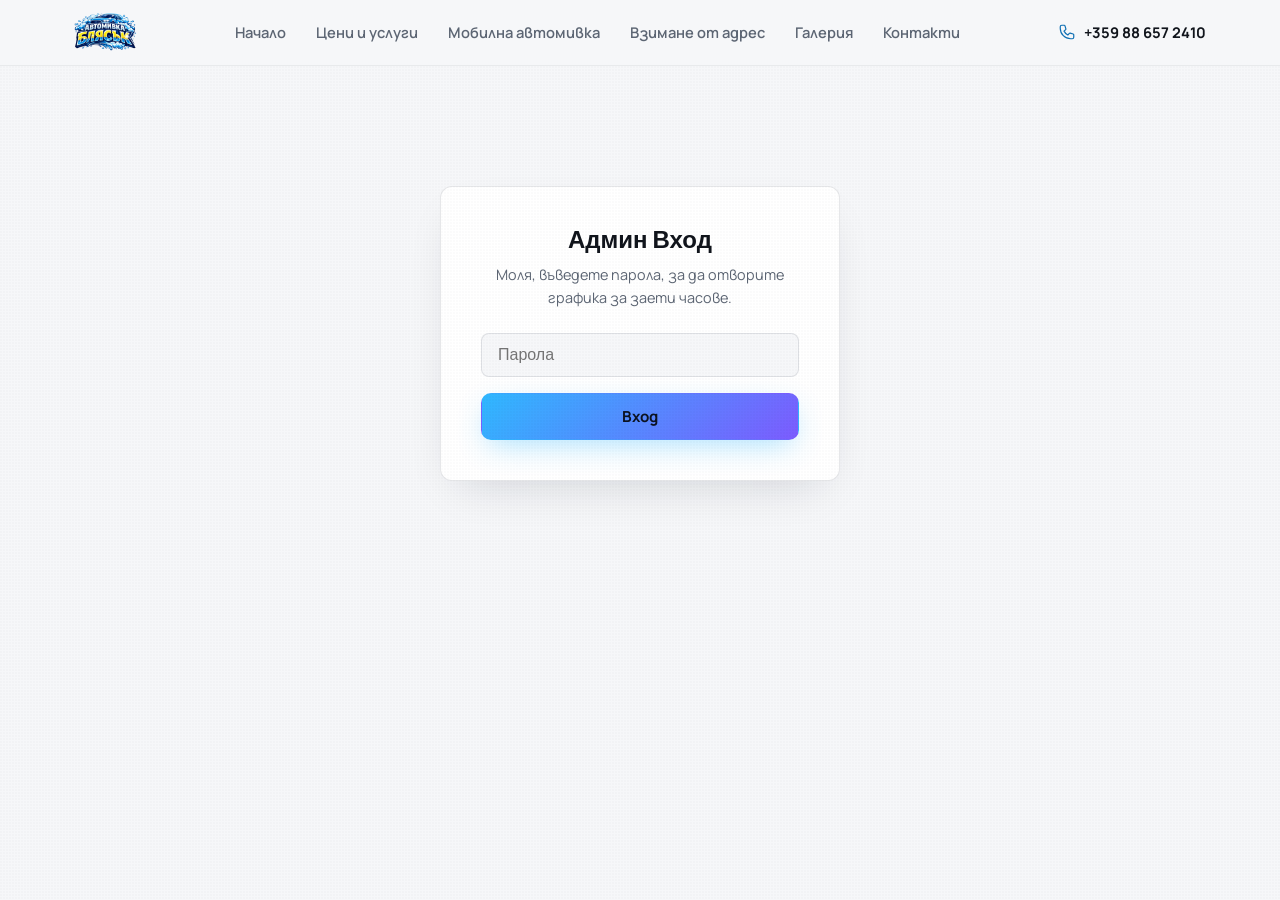
<file: admin.html>
<!DOCTYPE html>
<html lang="bg">
<head>
<meta charset="UTF-8">
<meta name="viewport" content="width=device-width, initial-scale=1.0">
<title>Административен Панел — Автомивка Блясък</title>
<link rel="preconnect" href="https://fonts.googleapis.com">
<link rel="preconnect" href="https://fonts.gstatic.com" crossorigin>
<link href="https://fonts.googleapis.com/css2?family=Manrope:wght@400;500;600;700;800&family=Sora:wght@600;700;800&display=swap" rel="stylesheet">
<link rel="stylesheet" href="css/style.css">
<link rel="icon" href="images/favicon.png">
<style>
  /* Extra admin styles */
  .admin-login-container {
    max-width: 400px;
    margin: 120px auto;
    padding: 40px;
    background: var(--surface);
    border: 1px solid var(--border);
    border-radius: var(--radius);
    box-shadow: var(--shadow);
    text-align: center;
  }
  .admin-login-container h2 {
    margin-bottom: 8px;
    font-family: var(--ff-display);
  }
  .admin-login-container p {
    color: var(--text-dim);
    margin-bottom: 24px;
    font-size: 0.9rem;
  }
  .admin-login-container input[type="password"] {
    width: 100%;
    padding: 12px 16px;
    border-radius: var(--radius-sm);
    border: 1px solid var(--border);
    background: var(--bg);
    margin-bottom: 16px;
    box-sizing: border-box;
    font-size: 1rem;
    outline: none;
  }
  .admin-login-container input[type="password"]:focus {
    border-color: var(--accent);
  }
  .admin-login-error {
    color: #ff4a4a;
    font-size: 0.85rem;
    margin-top: -8px;
    margin-bottom: 16px;
    display: none;
  }
  .admin-dashboard {
    display: none;
  }
  .admin-grid {
    display: grid;
    grid-template-columns: 320px 1fr;
    gap: 40px;
    margin-top: 40px;
  }
  @media (max-width: 768px) {
    .admin-grid {
      grid-template-columns: 1fr;
      gap: 30px;
    }
  }
  .admin-sidebar {
    background: var(--surface);
    border: 1px solid var(--border);
    border-radius: var(--radius);
    padding: 24px;
    height: fit-content;
  }
  .admin-sidebar label {
    display: block;
    font-weight: 700;
    margin-bottom: 8px;
    color: var(--text);
  }
  .admin-sidebar input[type="date"] {
    width: 100%;
    padding: 12px;
    border-radius: var(--radius-sm);
    border: 1px solid var(--border);
    font-size: 1rem;
    box-sizing: border-box;
    margin-bottom: 20px;
    background: var(--bg);
    color: var(--text);
    outline: none;
  }
  .admin-main {
    background: var(--surface);
    border: 1px solid var(--border);
    border-radius: var(--radius);
    padding: 32px;
  }
  .admin-header-flex {
    display: flex;
    justify-content: space-between;
    align-items: center;
    border-bottom: 1px solid var(--border);
    padding-bottom: 16px;
    margin-bottom: 24px;
  }
  .admin-header-flex h2 {
    font-family: var(--ff-display);
    margin: 0;
  }
  .admin-slots-list {
    display: flex;
    flex-direction: column;
    gap: 12px;
  }
  .admin-slot-row {
    display: flex;
    justify-content: space-between;
    align-items: center;
    padding: 16px 20px;
    border-radius: var(--radius-sm);
    border: 1px solid var(--border);
    background: var(--bg);
    transition: border-color 0.2s;
  }
  .admin-slot-row:hover {
    border-color: rgba(47, 184, 255, 0.4);
  }
  .admin-slot-info {
    display: flex;
    align-items: center;
    gap: 16px;
  }
  .admin-slot-time {
    font-weight: 700;
    font-size: 1.1rem;
    color: var(--text);
  }
  .admin-slot-badge {
    padding: 4px 10px;
    border-radius: 20px;
    font-size: 0.8rem;
    font-weight: 700;
  }
  .admin-slot-badge.free {
    background: rgba(61, 220, 122, 0.15);
    color: #2eb05d;
  }
  .admin-slot-badge.busy {
    background: rgba(255, 74, 74, 0.15);
    color: #ff4a4a;
  }
  .admin-btn {
    padding: 10px 18px;
    border-radius: var(--radius-btn);
    font-weight: 700;
    font-size: 0.9rem;
    cursor: pointer;
    border: 1px solid transparent;
    transition: all 0.2s;
  }
  .admin-btn-toggle {
    background: var(--bg-soft);
    border-color: var(--border);
    color: var(--text);
  }
  .admin-btn-toggle.active {
    background: var(--text);
    color: var(--surface);
    border-color: var(--text);
  }
  .admin-btn-toggle.active:hover {
    opacity: 0.9;
  }
  .sync-status {
    font-size: 0.85rem;
    font-weight: 600;
    color: var(--text-dim);
    display: flex;
    align-items: center;
    gap: 6px;
  }
  .sync-indicator {
    width: 8px;
    height: 8px;
    border-radius: 50%;
    background: #3ddc7a;
    display: inline-block;
  }
  .sync-indicator.syncing {
    background: var(--accent);
    animation: pulse 1s infinite alternate;
  }
  .sync-indicator.error {
    background: #ff4a4a;
  }
  .logout-btn {
    background: transparent;
    border: 1px solid var(--border);
    color: var(--text-dim);
    padding: 8px 16px;
    border-radius: var(--radius-btn);
    font-weight: 600;
    font-size: 0.85rem;
    cursor: pointer;
    transition: all 0.2s;
  }
  .logout-btn:hover {
    border-color: var(--text);
    color: var(--text);
  }
  
  /* ===== All Bookings Cards ===== */
  .booking-summary-card {
    background: var(--bg);
    border: 1px solid var(--border);
    border-radius: var(--radius-sm);
    padding: 20px;
    margin-bottom: 16px;
    box-shadow: 0 2px 8px -2px rgba(15,23,42,0.04);
    text-align: left;
  }
  .booking-summary-header {
    display: flex;
    justify-content: space-between;
    align-items: center;
    border-bottom: 1px solid rgba(15,23,42,0.06);
    padding-bottom: 10px;
    margin-bottom: 12px;
  }
  .booking-summary-date {
    font-weight: 800;
    color: var(--accent);
    font-size: 1.05rem;
  }
  .booking-summary-time {
    font-weight: 700;
    color: var(--text);
    background: rgba(15,23,42,0.04);
    padding: 3px 8px;
    border-radius: var(--radius-sm);
    font-size: 0.85rem;
  }
</style>
</head>
<body>

<div class="noise-overlay" aria-hidden="true"></div>

<!-- HEADER (Matching visual style) -->
<header class="site-header site-header-subpage" id="header">
  <div class="container header-inner">
    <a href="index.html" class="brand">
      <img src="images/logo.png" alt="Автомивка Блясък" class="brand-logo">
    </a>

    <nav class="main-nav" id="main-nav">
      <a href="index.html">Начало</a>
      <a href="prices.html">Цени и услуги</a>
      <a href="mobile-wash.html">Мобилна автомивка</a>
      <a href="car-pickup.html">Взимане от адрес</a>
      <a href="gallery.html">Галерия</a>
      <a href="contacts.html">Контакти</a>
    </nav>

    <div class="header-actions">
      <a href="tel:+359886572410" class="header-phone">
        <svg viewBox="0 0 24 24" fill="none"><path d="M3 5C3 3.89 3.89 3 5 3H8.28C8.76 3 9.18 3.32 9.31 3.78L10.5 7.8C10.61 8.18 10.49 8.59 10.2 8.86L8.1 10.83C9.21 13.18 10.82 14.79 13.17 15.9L15.14 13.8C15.41 13.51 15.82 13.39 16.2 13.5L20.22 14.69C20.68 14.82 21 15.24 21 15.72V19C21 20.11 20.11 21 19 21H17C9.27 21 3 14.73 3 7V5Z" stroke="currentColor" stroke-width="1.6"/></svg>
        +359 88 657 2410
      </a>
      <button class="nav-toggle" id="nav-toggle" aria-label="Меню">
        <span></span><span></span><span></span>
      </button>
    </div>
  </div>
</header>

<!-- LOGIN PAGE -->
<div id="login-section" class="container">
  <div class="admin-login-container">
    <h2>Админ Вход</h2>
    <p>Моля, въведете парола, за да отворите графика за заети часове.</p>
    <div class="admin-login-error" id="login-error">Невалидна парола!</div>
    <form id="login-form">
      <input type="password" id="admin-pass" placeholder="Парола" required>
      <button type="submit" class="btn btn-primary btn-block">Вход</button>
    </form>
  </div>
</div>

<!-- MAIN DASHBOARD -->
<div id="dashboard-section" class="container admin-dashboard">
  <div class="admin-grid">
    <!-- SIDEBAR WITH DATE PICKER -->
    <aside class="admin-sidebar">
      <label for="admin-date">Изберете дата</label>
      <input type="date" id="admin-date">
      
      <div class="sync-status">
        <span class="sync-indicator" id="sync-indicator"></span>
        <span id="sync-text">Всички промени са записани</span>
      </div>
      
      <div style="margin-top: 40px; border-top: 1px solid var(--border); padding-top: 20px;">
        <button class="logout-btn btn-block" id="logout-btn">Изход</button>
      </div>
    </aside>

    <!-- SLOTS LIST -->
    <main class="admin-main">
      <div class="admin-header-flex">
        <h2 id="selected-date-heading">Часове за днес</h2>
      </div>

      <div class="admin-slots-list" id="slots-list">
        <!-- Javascript will populate rows here -->
      </div>

      <!-- ALL RESERVATIONS OVERVIEW -->
      <div style="margin-top: 48px; border-top: 2px solid var(--border); padding-top: 32px;">
        <h2 style="font-family: var(--ff-display); margin-bottom: 20px; text-align: left;">Списък с всички резервации (бъдещи и минали)</h2>
        <div class="admin-all-bookings-list" id="all-bookings-list">
          <!-- Javascript will populate cards here -->
        </div>
      </div>
    </main>
  </div>
</div>

<script src="js/main.js"></script>
<script>
  // Secure administration verification (SHA-256 hash validation)
  const ADMIN_HASH = "4a7c28c24df60238d7994982c4a12bd9cbc0990a7f7e702712c150c8d6a4a6aa";

  async function sha256(message) {
    const msgBuffer = new TextEncoder().encode(message);
    const hashBuffer = await crypto.subtle.digest('SHA-256', msgBuffer);
    const hashArray = Array.from(new Uint8Array(hashBuffer));
    const hashHex = hashArray.map(b => b.toString(16).padStart(2, '0')).join('');
    return hashHex;
  }

  // Auth elements
  const loginSection = document.getElementById('login-section');
  const dashboardSection = document.getElementById('dashboard-section');
  const loginForm = document.getElementById('login-form');
  const adminPass = document.getElementById('admin-pass');
  const loginError = document.getElementById('login-error');
  const logoutBtn = document.getElementById('logout-btn');

  // Dashboard elements
  const adminDateInput = document.getElementById('admin-date');
  const dateHeading = document.getElementById('selected-date-heading');
  const slotsList = document.getElementById('slots-list');
  const syncIndicator = document.getElementById('sync-indicator');
  const syncText = document.getElementById('sync-text');

  // State management
  let bookingsData = {};
  
  // Login handler
  loginForm.addEventListener('submit', async (e) => {
    e.preventDefault();
    const hash = await sha256(adminPass.value);
    if (hash === ADMIN_HASH) {
      sessionStorage.setItem('avtomivka_admin_auth', 'true');
      showDashboard();
    } else {
      loginError.style.display = 'block';
      adminPass.value = '';
    }
  });

  // Logout handler
  logoutBtn.addEventListener('click', () => {
    sessionStorage.removeItem('avtomivka_admin_auth');
    window.location.reload();
  });

  // Check auth on load
  if (sessionStorage.getItem('avtomivka_admin_auth') === 'true') {
    showDashboard();
  }

  async function showDashboard() {
    loginSection.style.display = 'none';
    dashboardSection.style.display = 'block';
    
    // Set date input to today
    const today = new Date();
    const yyyy = today.getFullYear();
    let mm = today.getMonth() + 1;
    let dd = today.getDate();
    if (mm < 10) mm = '0' + mm;
    if (dd < 10) dd = '0' + dd;
    adminDateInput.value = `${yyyy}-${mm}-${dd}`;
    
    // Set min date to today
    adminDateInput.min = `${yyyy}-${mm}-${dd}`;
    
    // Load latest data
    setSyncState('syncing', 'Зареждане на графиците...');
    bookingsData = await getBookedSlots();
    setSyncState('ok', 'Всички данни са заредени');
    
    renderSlots();
    renderAllBookingsList();
    
    adminDateInput.addEventListener('change', renderSlots);
  }

  function setSyncState(state, text) {
    syncText.textContent = text;
    syncIndicator.className = 'sync-indicator';
    if (state === 'syncing') {
      syncIndicator.classList.add('syncing');
    } else if (state === 'error') {
      syncIndicator.classList.add('error');
    }
  }

  function renderSlots() {
    const selectedDate = adminDateInput.value;
    if (!selectedDate) return;
    
    // Format heading
    const parts = selectedDate.split('-');
    dateHeading.textContent = `Часове за ${parts[2]}.${parts[1]}.${parts[0]} г.`;
    
    const bookedHoursForDate = bookingsData[selectedDate] || {};
    slotsList.innerHTML = '';
    
    WORK_HOURS.forEach(slot => {
      const booking = bookedHoursForDate[slot];
      const isBooked = booking !== undefined;
      
      const row = document.createElement('div');
      row.className = 'admin-slot-row';
      row.style.flexDirection = 'column';
      row.style.alignItems = 'stretch';
      row.style.gap = '12px';
      
      let customerInfoHtml = '';
      if (isBooked) {
        if (booking.type === 'customer') {
          customerInfoHtml = `
            <div style="margin-top: 8px; padding-top: 8px; border-top: 1px solid rgba(15,23,42,0.06); font-size: 0.9rem; color: var(--text-dim); text-align: left; line-height: 1.4;">
              👤 <strong>Клиент:</strong> ${booking.name}<br>
              📞 <strong>Телефон:</strong> <a href="tel:${booking.phone}">${booking.phone}</a><br>
              ✉️ <strong>Имейл:</strong> ${booking.email || 'няма'}<br>
              💬 <strong>Бележка:</strong> ${booking.message || 'няма'}
            </div>
          `;
        } else {
          customerInfoHtml = `
            <div style="margin-top: 8px; padding-top: 8px; border-top: 1px solid rgba(15,23,42,0.06); font-size: 0.9rem; color: var(--text-dim); text-align: left;">
              ⚙️ <em>Ръчно блокиран от администратор</em>
            </div>
          `;
        }
      }
      
      row.innerHTML = `
        <div style="display: flex; justify-content: space-between; align-items: center; width: 100%;">
          <div class="admin-slot-info">
            <span class="admin-slot-time">${slot}</span>
            <span class="admin-slot-badge ${isBooked ? 'busy' : 'free'}">${isBooked ? 'Зает' : 'Свободен'}</span>
          </div>
          <button class="admin-btn admin-btn-toggle ${isBooked ? 'active' : ''}">${isBooked ? 'Освободи час' : 'Блокирай час'}</button>
        </div>
        ${customerInfoHtml}
      `;
      
      const toggleBtn = row.querySelector('.admin-btn');
      toggleBtn.addEventListener('click', async () => {
        toggleBtn.disabled = true;
        setSyncState('syncing', 'Записване на промените...');
        
        if (isBooked) {
          // Remove booking
          delete bookingsData[selectedDate][slot];
          if (Object.keys(bookingsData[selectedDate]).length === 0) {
            delete bookingsData[selectedDate];
          }
        } else {
          // Manually block
          if (!bookingsData[selectedDate]) {
            bookingsData[selectedDate] = {};
          }
          bookingsData[selectedDate][slot] = {
            name: 'Ръчно блокиран',
            type: 'admin',
            timestamp: new Date().toISOString()
          };
        }
        
        // Sync with API
        const success = await saveBookings(bookingsData);
        if (success) {
          setSyncState('ok', 'Промените са записани успешно!');
        } else {
          setSyncState('error', 'Грешка при синхронизация! Записано е локално.');
        }
        
        renderSlots();
        renderAllBookingsList();
      });
      
      slotsList.appendChild(row);
    });
  }

  function renderAllBookingsList() {
    const listContainer = document.getElementById('all-bookings-list');
    if (!listContainer) return;
    
    listContainer.innerHTML = '';
    
    const allBookings = [];
    Object.keys(bookingsData).forEach(date => {
      const slots = bookingsData[date] || {};
      Object.keys(slots).forEach(slot => {
        allBookings.push({
          date: date,
          slot: slot,
          ...slots[slot]
        });
      });
    });
    
    if (allBookings.length === 0) {
      listContainer.innerHTML = '<p style="color: var(--text-dim); font-style: italic; text-align: left;">Няма записани часове в системата.</p>';
      return;
    }
    
    // Sort chronologically
    allBookings.sort((a, b) => {
      if (a.date !== b.date) {
        return a.date.localeCompare(b.date);
      }
      return a.slot.localeCompare(b.slot);
    });
    
    allBookings.forEach(booking => {
      const parts = booking.date.split('-');
      const formattedDate = `${parts[2]}.${parts[1]}.${parts[0]} г.`;
      
      const card = document.createElement('div');
      card.className = 'booking-summary-card';
      
      let detailsHtml = '';
      if (booking.type === 'customer') {
        detailsHtml = `
          <div style="font-size: 0.95rem; line-height: 1.5; color: var(--text);">
            👤 <strong>Клиент:</strong> ${booking.name}<br>
            📞 <strong>Телефон:</strong> <a href="tel:${booking.phone}" style="color: var(--accent); font-weight: 600;">${booking.phone}</a><br>
            ✉️ <strong>Имейл:</strong> ${booking.email || 'няма'}<br>
            💬 <strong>Бележка:</strong> ${booking.message || 'няма'}
          </div>
        `;
      } else {
        detailsHtml = `
          <div style="font-size: 0.95rem; color: var(--text-dim); font-style: italic;">
            ⚙️ Ръчно блокиран час от администратор
          </div>
        `;
      }
      
      card.innerHTML = `
        <div class="booking-summary-header">
          <span class="booking-summary-date">📅 ${formattedDate}</span>
          <span class="booking-summary-time">⏰ ${booking.slot}</span>
        </div>
        ${detailsHtml}
        <div style="margin-top: 14px; text-align: right;">
          <button class="logout-btn" style="padding: 6px 12px; font-size: 0.8rem; border-color: rgba(255, 74, 74, 0.3); color: #ff4a4a; display: inline-block; width: auto;" onclick="deleteBookingFromList('${booking.date}', '${booking.slot}')">Освободи час</button>
        </div>
      `;
      listContainer.appendChild(card);
    });
  }

  window.deleteBookingFromList = async (date, slot) => {
    if (!confirm(`Сигурни ли сте, че искате да освободите часа ${slot} на ${date}?`)) return;
    
    setSyncState('syncing', 'Записване на промените...');
    if (bookingsData[date]) {
      delete bookingsData[date][slot];
      if (Object.keys(bookingsData[date]).length === 0) {
        delete bookingsData[date];
      }
      
      const success = await saveBookings(bookingsData);
      if (success) {
        setSyncState('ok', 'Успешно освободен час!');
      } else {
        setSyncState('error', 'Грешка при запис!');
      }
      
      renderSlots();
      renderAllBookingsList();
    }
  };

  async function saveBookings(data) {
    try {
      const res = await fetch(BOOKING_API_URL, {
        method: 'POST',
        headers: {
          'Content-Type': 'application/json'
        },
        body: JSON.stringify(data)
      });
      if (!res.ok) throw new Error('POST failed');
      localStorage.setItem('avtomivka_blqsuk_bookings', JSON.stringify(data));
      return true;
    } catch (err) {
      console.error('Error saving bookings to cloud storage:', err);
      localStorage.setItem('avtomivka_blqsuk_bookings', JSON.stringify(data));
      return false;
    }
  }
</script>
</body>
</html>
</file>
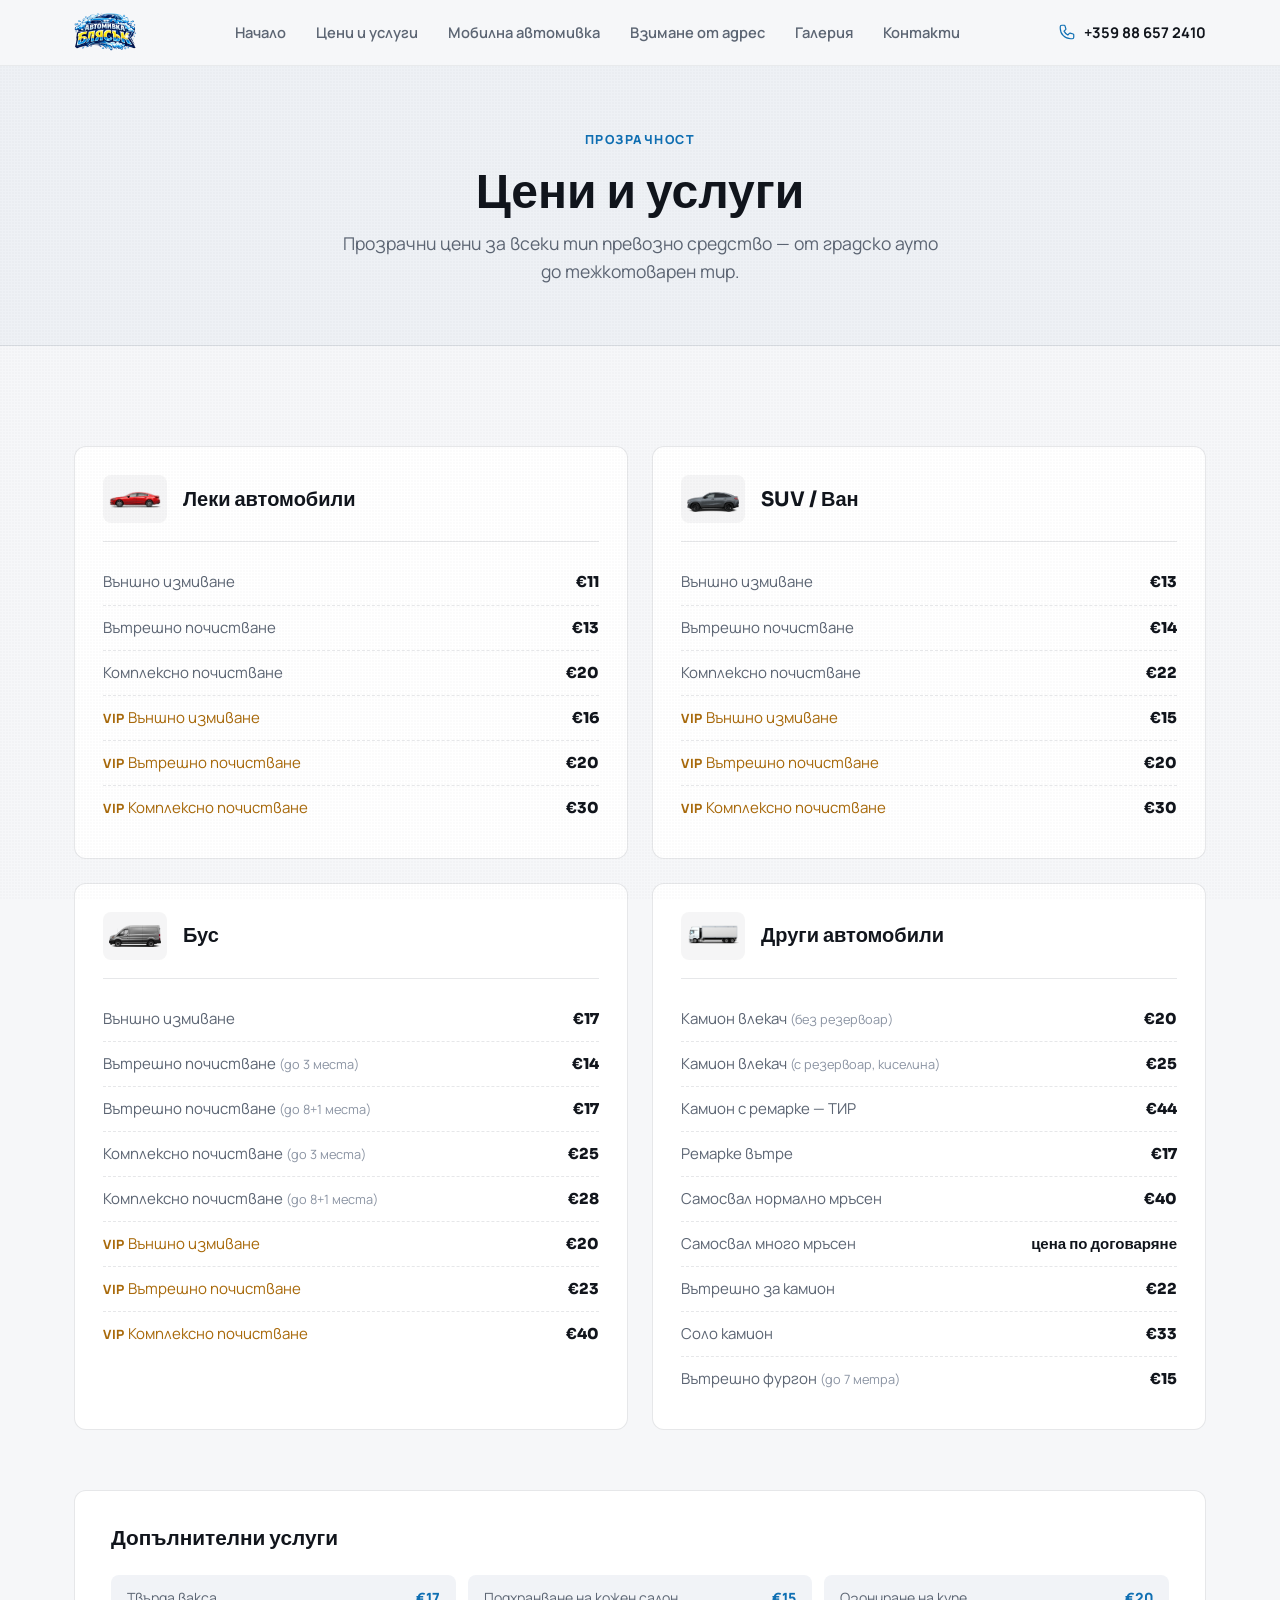
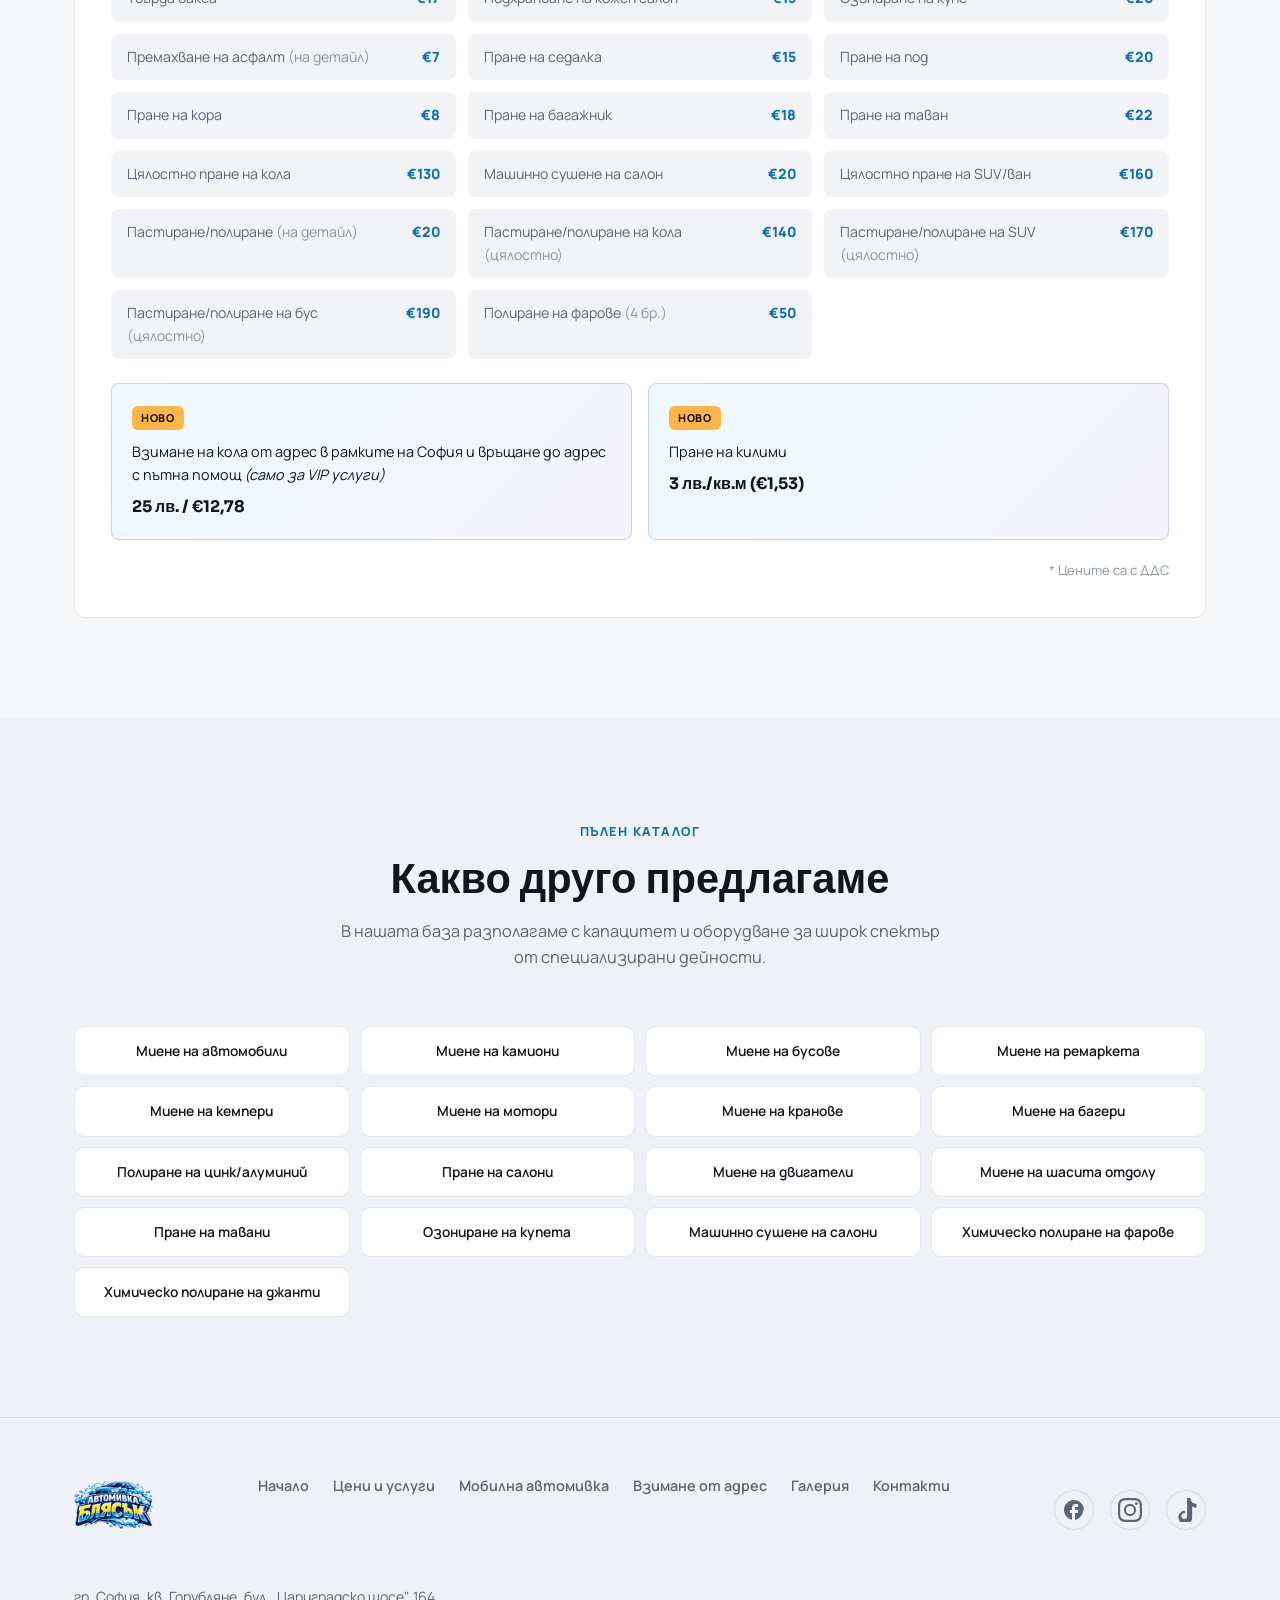
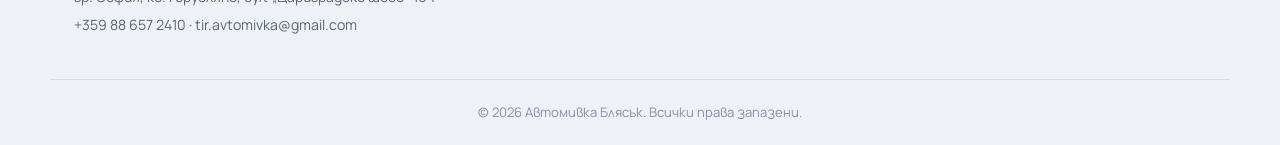
<file: prices.html>
<!DOCTYPE html>
<html lang="bg">
<head>
<meta charset="UTF-8">
<meta name="viewport" content="width=device-width, initial-scale=1.0">
<title>Цени и Услуги — Автомивка Блясък</title>
<meta name="description" content="Ценоразпис на Автомивка Блясък в кв. Горубляне, София. Професионално измиване на коли, SUV, бусове, камиони и тирове. VIP услуги и пране на салони.">
<link rel="preconnect" href="https://fonts.googleapis.com">
<link rel="preconnect" href="https://fonts.gstatic.com" crossorigin>
<link href="https://fonts.googleapis.com/css2?family=Manrope:wght@400;500;600;700;800&family=Sora:wght@600;700;800&display=swap" rel="stylesheet">
<link rel="stylesheet" href="css/style.css">
<link rel="icon" href="images/favicon.png">
</head>
<body>

<div class="noise-overlay" aria-hidden="true"></div>

<!-- HEADER -->
<header class="site-header site-header-subpage" id="header">
  <div class="container header-inner">
    <a href="index.html" class="brand">
      <img src="images/logo.png" alt="Автомивка Блясък" class="brand-logo">
    </a>

    <nav class="main-nav" id="main-nav">
      <a href="index.html">Начало</a>
      <a href="prices.html" class="active">Цени и услуги</a>
      <a href="mobile-wash.html">Мобилна автомивка</a>
      <a href="car-pickup.html">Взимане от адрес</a>
      <a href="gallery.html">Галерия</a>
      <a href="contacts.html">Контакти</a>
    </nav>

    <div class="header-actions">
      <a href="tel:+359886572410" class="header-phone">
        <svg viewBox="0 0 24 24" fill="none"><path d="M3 5C3 3.89 3.89 3 5 3H8.28C8.76 3 9.18 3.32 9.31 3.78L10.5 7.8C10.61 8.18 10.49 8.59 10.2 8.86L8.1 10.83C9.21 13.18 10.82 14.79 13.17 15.9L15.14 13.8C15.41 13.51 15.82 13.39 16.2 13.5L20.22 14.69C20.68 14.82 21 15.24 21 15.72V19C21 20.11 20.11 21 19 21H17C9.27 21 3 14.73 3 7V5Z" stroke="currentColor" stroke-width="1.6"/></svg>
        +359 88 657 2410
      </a>
      <button class="nav-toggle" id="nav-toggle" aria-label="Меню">
        <span></span><span></span><span></span>
      </button>
    </div>
  </div>
</header>

<!-- PAGE TITLE -->
<section class="section section-alt page-title-section">
  <div class="container">
    <span class="kicker">Прозрачност</span>
    <h1>Цени и услуги</h1>
    <p>Прозрачни цени за всеки тип превозно средство — от градско ауто до тежкотоварен тир.</p>
  </div>
</section>

<!-- PRICES -->
<section class="section" id="prices">
  <div class="container">
    <div class="price-grid">

      <article class="price-card">
        <div class="price-card-head">
          <img src="images/avtomivka-gorublyane-avtomobili.png" alt="Лек автомобил" loading="lazy">
          <h3>Леки автомобили</h3>
        </div>
        <ul class="price-list">
          <li><span>Външно измиване</span><b>€11</b></li>
          <li><span>Вътрешно почистване</span><b>€13</b></li>
          <li><span>Комплексно почистване</span><b>€20</b></li>
          <li class="vip"><span><i>VIP</i> Външно измиване</span><b>€16</b></li>
          <li class="vip"><span><i>VIP</i> Вътрешно почистване</span><b>€20</b></li>
          <li class="vip"><span><i>VIP</i> Комплексно почистване</span><b>€30</b></li>
        </ul>
      </article>

      <article class="price-card">
        <div class="price-card-head">
          <img src="images/avtomivka-godublyane-suv-1024x482.png" alt="SUV / Ван" loading="lazy">
          <h3>SUV / Ван</h3>
        </div>
        <ul class="price-list">
          <li><span>Външно измиване</span><b>€13</b></li>
          <li><span>Вътрешно почистване</span><b>€14</b></li>
          <li><span>Комплексно почистване</span><b>€22</b></li>
          <li class="vip"><span><i>VIP</i> Външно измиване</span><b>€15</b></li>
          <li class="vip"><span><i>VIP</i> Вътрешно почистване</span><b>€20</b></li>
          <li class="vip"><span><i>VIP</i> Комплексно почистване</span><b>€30</b></li>
        </ul>
      </article>

      <article class="price-card">
        <div class="price-card-head">
          <img src="images/avtomivka-gorublyane-busove.png" alt="Бус" loading="lazy">
          <h3>Бус</h3>
        </div>
        <ul class="price-list">
          <li><span>Външно измиване</span><b>€17</b></li>
          <li><span>Вътрешно почистване <i>(до 3 места)</i></span><b>€14</b></li>
          <li><span>Вътрешно почистване <i>(до 8+1 места)</i></span><b>€17</b></li>
          <li><span>Комплексно почистване <i>(до 3 места)</i></span><b>€25</b></li>
          <li><span>Комплексно почистване <i>(до 8+1 места)</i></span><b>€28</b></li>
          <li class="vip"><span><i>VIP</i> Външно измиване</span><b>€20</b></li>
          <li class="vip"><span><i>VIP</i> Вътрешно почистване</span><b>€23</b></li>
          <li class="vip"><span><i>VIP</i> Комплексно почистване</span><b>€40</b></li>
        </ul>
      </article>

      <article class="price-card">
        <div class="price-card-head">
          <img src="images/avtomivka-gorublyane-tirove-kamioni.png" alt="Камион / Тир" loading="lazy">
          <h3>Други автомобили</h3>
        </div>
        <ul class="price-list">
          <li><span>Камион влекач <i>(без резервоар)</i></span><b>€20</b></li>
          <li><span>Камион влекач <i>(с резервоар, киселина)</i></span><b>€25</b></li>
          <li><span>Камион с ремарке — ТИР</span><b>€44</b></li>
          <li><span>Ремарке вътре</span><b>€17</b></li>
          <li><span>Самосвал нормално мръсен</span><b>€40</b></li>
          <li><span>Самосвал много мръсен</span><b>цена по договаряне</b></li>
          <li><span>Вътрешно за камион</span><b>€22</b></li>
          <li><span>Соло камион</span><b>€33</b></li>
          <li><span>Вътрешно фургон <i>(до 7 метра)</i></span><b>€15</b></li>
        </ul>
      </article>
    </div>

    <div class="addons">
      <h3>Допълнителни услуги</h3>
      <div class="addons-grid">
        <div class="addon"><span>Твърда вакса</span><b>€17</b></div>
        <div class="addon"><span>Подхранване на кожен салон</span><b>€15</b></div>
        <div class="addon"><span>Озониране на купе</span><b>€20</b></div>
        <div class="addon"><span>Премахване на асфалт <i>(на детайл)</i></span><b>€7</b></div>
        <div class="addon"><span>Пране на седалка</span><b>€15</b></div>
        <div class="addon"><span>Пране на под</span><b>€20</b></div>
        <div class="addon"><span>Пране на кора</span><b>€8</b></div>
        <div class="addon"><span>Пране на багажник</span><b>€18</b></div>
        <div class="addon"><span>Пране на таван</span><b>€22</b></div>
        <div class="addon"><span>Цялостно пране на кола</span><b>€130</b></div>
        <div class="addon"><span>Машинно сушене на салон</span><b>€20</b></div>
        <div class="addon"><span>Цялостно пране на SUV/ван</span><b>€160</b></div>
        <div class="addon"><span>Пастиране/полиране <i>(на детайл)</i></span><b>€20</b></div>
        <div class="addon"><span>Пастиране/полиране на кола <i>(цялостно)</i></span><b>€140</b></div>
        <div class="addon"><span>Пастиране/полиране на SUV <i>(цялостно)</i></span><b>€170</b></div>
        <div class="addon"><span>Пастиране/полиране на бус <i>(цялостно)</i></span><b>€190</b></div>
        <div class="addon"><span>Полиране на фарове <i>(4 бр.)</i></span><b>€50</b></div>
      </div>
      <div class="addons-special">
        <div class="addon-special">
          <span class="badge-new">НОВО</span>
          <p>Взимане на кола от адрес в рамките на София и връщане до адрес с пътна помощ <i>(само за VIP услуги)</i></p>
          <b>25 лв. / €12,78</b>
        </div>
        <div class="addon-special">
          <span class="badge-new">НОВО</span>
          <p>Пране на килими</p>
          <b>3 лв./кв.м (€1,53)</b>
        </div>
      </div>
      <p class="vat-note">* Цените са с ДДС</p>
    </div>
  </div>
</section>

<!-- SERVICES PILLS -->
<section class="section section-alt" id="services">
  <div class="container">
    <div class="section-head">
      <span class="kicker">Пълен каталог</span>
      <h2>Какво друго предлагаме</h2>
      <p>В нашата база разполагаме с капацитет и оборудване за широк спектър от специализирани дейности.</p>
    </div>
    <div class="services-grid">
      <div class="service-pill">Миене на автомобили</div>
      <div class="service-pill">Миене на камиони</div>
      <div class="service-pill">Миене на бусове</div>
      <div class="service-pill">Миене на ремаркета</div>
      <div class="service-pill">Миене на кемпери</div>
      <div class="service-pill">Миене на мотори</div>
      <div class="service-pill">Миене на кранове</div>
      <div class="service-pill">Миене на багери</div>
      <div class="service-pill">Полиране на цинк/алуминий</div>
      <div class="service-pill">Пране на салони</div>
      <div class="service-pill">Миене на двигатели</div>
      <div class="service-pill">Миене на шасита отдолу</div>
      <div class="service-pill">Пране на тавани</div>
      <div class="service-pill">Озониране на купета</div>
      <div class="service-pill">Машинно сушене на салони</div>
      <div class="service-pill">Химическо полиране на фарове</div>
      <div class="service-pill">Химическо полиране на джанти</div>
    </div>
  </div>
</section>

<!-- FOOTER -->
<footer class="site-footer">
  <div class="container footer-inner">
    <a href="index.html" class="brand brand-footer">
      <img src="images/logo.png" alt="Автомивка Блясък" class="brand-logo">
    </a>
    <nav class="footer-nav">
      <a href="index.html">Начало</a>
      <a href="prices.html" class="active">Цени и услуги</a>
      <a href="mobile-wash.html">Мобилна автомивка</a>
      <a href="car-pickup.html">Взимане от адрес</a>
      <a href="gallery.html">Галерия</a>
      <a href="contacts.html">Контакти</a>
    </nav>
    
    <div class="footer-socials">
      <a href="https://www.facebook.com/profile.php?id=61585893165260" target="_blank" rel="noopener" aria-label="Facebook">
        <svg viewBox="0 0 24 24" width="24" height="24" fill="currentColor"><path d="M22 12c0-5.52-4.48-10-10-10S2 6.48 2 12c0 4.84 3.44 8.87 8 9.8V15H8v-3h2V9.5C10 7.57 11.57 6 13.5 6H16v3h-2c-.55 0-1 .45-1 1v2h3v3h-3v6.95c4.56-.93 8-4.96 8-9.75z"/></svg>
      </a>
      <a href="https://www.instagram.com/avto.mivkablqsak" target="_blank" rel="noopener" aria-label="Instagram">
        <svg viewBox="0 0 24 24" width="24" height="24" fill="currentColor"><path d="M12 2.163c3.204 0 3.584.012 4.85.07 3.252.148 4.771 1.691 4.919 4.919.058 1.265.069 1.645.069 4.849 0 3.205-.012 3.584-.069 4.849-.149 3.225-1.664 4.771-4.919 4.919-1.266.058-1.644.07-4.85.07-3.204 0-3.584-.012-4.849-.07-3.26-.149-4.771-1.699-4.919-4.92-.058-1.265-.07-1.644-.07-4.849 0-3.204.013-3.583.07-4.849.149-3.227 1.664-4.771 4.919-4.919 1.266-.057 1.645-.069 4.849-.069zM12 0C8.741 0 8.333.014 7.053.072 2.695.272.273 2.69.073 7.051.014 8.333 0 8.741 0 12c0 3.259.014 3.668.072 4.948.2 4.358 2.618 6.78 6.98 6.98 1.281.058 1.689.072 4.948.072 3.259 0 3.668-.014 4.948-.072 4.354-.2 6.782-2.618 6.979-6.98.059-1.28.073-1.689.073-4.948 0-3.259-.014-3.667-.072-4.947-.196-4.354-2.617-6.78-6.979-6.98C15.668.014 15.259 0 12 0zm0 5.838a6.162 6.162 0 100 12.324 6.162 6.162 0 000-12.324zM12 16a4 4 0 110-8 4 4 0 010 8zm6.406-11.845a1.44 1.44 0 100 2.881 1.44 1.44 0 000-2.881z"/></svg>
      </a>
      <a href="https://www.tiktok.com/@blyasak.detailing?_r=1&_t=ZN-96C8QPZp6rm&fbclid=IwY2xjawSlAjdleHRuA2FlbQIxMABzcnRjBmFwcF9pZBAyMjIwMzkxNzg4MjAwODkyAAEeF7OzA6I80sbkE1vq-XDqUEgDKdx__D3be9TXy45op6AlxoUfL-352jVCqQY_aem_sNbrW4oJqVVBclWjAel9SQ" target="_blank" rel="noopener" aria-label="TikTok">
        <svg viewBox="0 0 24 24" width="24" height="24" fill="currentColor"><path d="M12.525.02c1.31-.02 2.61-.01 3.91-.02.08 1.53.63 3.09 1.75 4.17 1.12 1.11 2.7 1.62 4.24 1.79v4.03c-1.44-.17-2.86-.74-3.95-1.72-.1.08-.21.17-.31.25-.02 3.78-.01 7.56-.02 11.34-.12 2.37-1.39 4.67-3.64 5.56-2.44.98-5.38.7-7.5-1.01-2.18-1.73-3.14-4.83-2.19-7.53.86-2.52 3.56-4.3 6.22-4.14.03.75-.01 1.5.01 2.25-.97-.04-2 .24-2.73.9-.96.86-1.25 2.27-.72 3.44.5 1.11 1.69 1.84 2.89 1.76 1.25-.05 2.4-1.02 2.6-2.25.04-3.17.02-6.34.03-9.51-.02-3.05-.01-6.11-.02-9.17z"/></svg>
      </a>
    </div>

    <div class="footer-meta">
      <p>гр. София, кв. Горубляне, бул. „Цариградско шосе" 164</p>
      <p>+359 88 657 2410 · tir.avtomivka@gmail.com</p>
    </div>
  </div>
  <div class="container footer-bottom">
    <p>© <span id="year"></span> Автомивка Блясък. Всички права запазени.</p>
  </div>
</footer>

<a href="tel:+359886572410" class="fab-call" aria-label="Обади се">
  <svg viewBox="0 0 24 24" fill="none"><path d="M3 5C3 3.89 3.89 3 5 3H8.28C8.76 3 9.18 3.32 9.31 3.78L10.5 7.8C10.61 8.18 10.49 8.59 10.2 8.86L8.1 10.83C9.21 13.18 10.82 14.79 13.17 15.9L15.14 13.8C15.41 13.51 15.82 13.39 16.2 13.5L20.22 14.69C20.68 14.82 21 15.24 21 15.72V19C21 20.11 20.11 21 19 21H17C9.27 21 3 14.73 3 7V5Z" stroke="currentColor" stroke-width="1.6"/></svg>
</a>

<script src="js/main.js"></script>
</body>
</html>
</file>
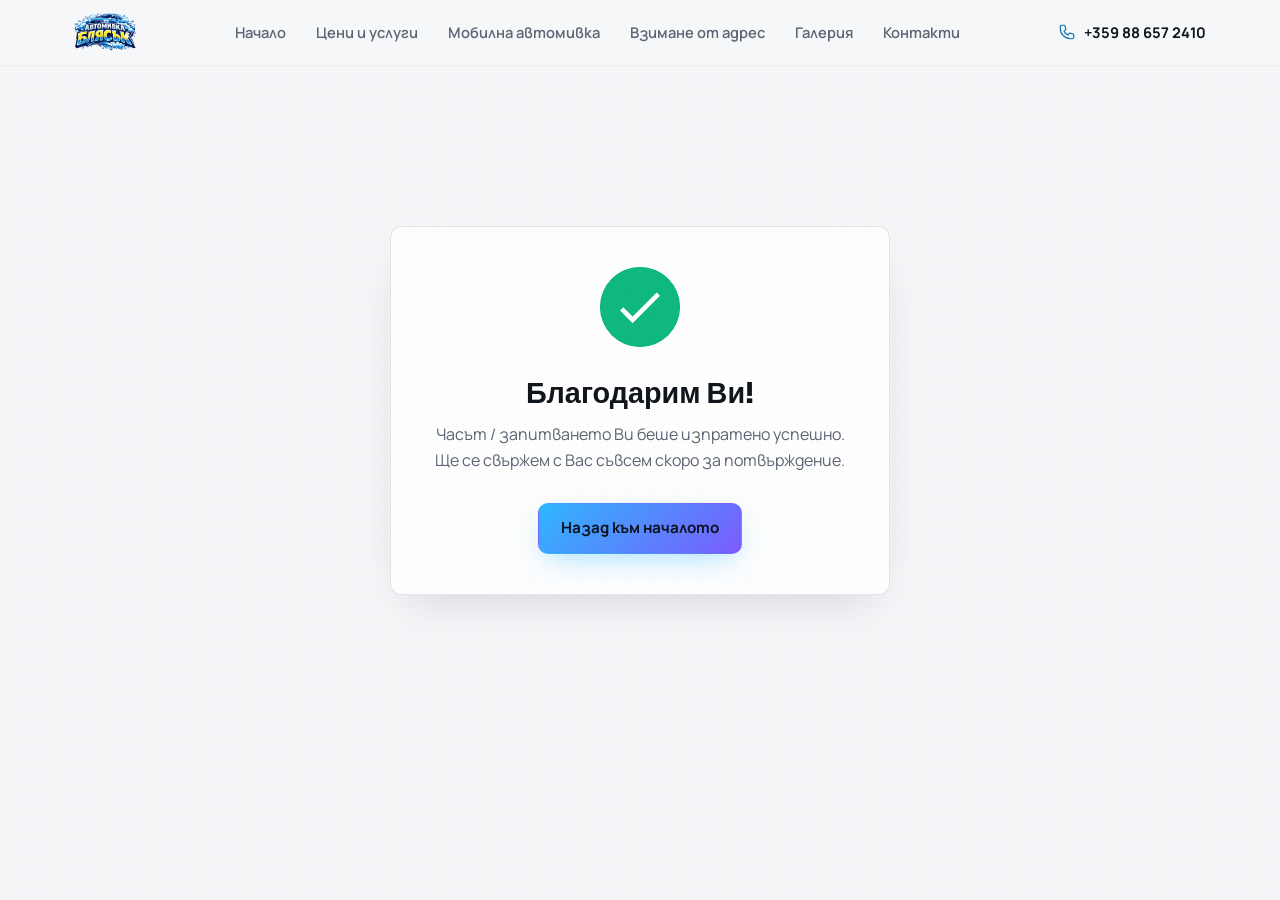
<file: success.html>
<!DOCTYPE html>
<html lang="bg">
<head>
<meta charset="UTF-8">
<meta name="viewport" content="width=device-width, initial-scale=1.0">
<title>Успешна Резервация — Автомивка Блясък</title>
<link rel="preconnect" href="https://fonts.googleapis.com">
<link rel="preconnect" href="https://fonts.gstatic.com" crossorigin>
<link href="https://fonts.googleapis.com/css2?family=Manrope:wght@400;500;600;700;800&family=Sora:wght@600;700;800&display=swap" rel="stylesheet">
<link rel="stylesheet" href="css/style.css">
<link rel="icon" href="images/favicon.png">
<style>
  .success-container {
    max-width: 500px;
    margin: 120px auto;
    padding: 40px;
    background: var(--surface);
    border: 1px solid var(--border);
    border-radius: var(--radius);
    box-shadow: var(--shadow);
    text-align: center;
    box-sizing: border-box;
    animation: fadeIn 0.4s ease;
  }
  
  /* Animated Checkmark SVG */
  .checkmark-wrapper {
    width: 80px;
    height: 80px;
    margin: 0 auto 30px;
  }
  .checkmark {
    width: 80px;
    height: 80px;
    border-radius: 50%;
    display: block;
    stroke-width: 2;
    stroke: #10b981; /* Tailwind emerald-500 */
    stroke-miterlimit: 10;
    box-shadow: inset 0px 0px 0px #10b981;
    animation: fill .4s ease-in-out .4s forwards, scale .3s ease-in-out .9s both;
  }
  .checkmark__circle {
    stroke-dasharray: 166;
    stroke-dashoffset: 166;
    stroke-width: 2;
    stroke-miterlimit: 10;
    stroke: #10b981;
    fill: none;
    animation: stroke 0.6s cubic-bezier(0.65, 0, 0.45, 1) forwards;
  }
  .checkmark__check {
    transform-origin: 50% 50%;
    stroke-dasharray: 48;
    stroke-dashoffset: 48;
    stroke: #fff;
    stroke-width: 3;
    fill: none;
    animation: stroke 0.3s cubic-bezier(0.65, 0, 0.45, 1) 0.8s forwards;
  }

  @keyframes stroke {
    100% {
      stroke-dashoffset: 0;
    }
  }
  @keyframes scale {
    0%, 100% {
      transform: none;
    }
    50% {
      transform: scale3d(1.1, 1.1, 1);
    }
  }
  @keyframes fill {
    100% {
      box-shadow: inset 0px 0px 0px 40px #10b981;
    }
  }

  .success-container h1 {
    font-family: var(--ff-display);
    font-size: 1.8rem;
    color: var(--text);
    margin-bottom: 12px;
  }
  .success-container p {
    color: var(--text-dim);
    line-height: 1.6;
    margin-bottom: 30px;
    font-size: 1rem;
  }
</style>
</head>
<body>

<div class="noise-overlay" aria-hidden="true"></div>

<!-- HEADER -->
<header class="site-header site-header-subpage" id="header">
  <div class="container header-inner">
    <a href="index.html" class="brand">
      <img src="images/logo.png" alt="Автомивка Блясък" class="brand-logo">
    </a>

    <nav class="main-nav" id="main-nav">
      <a href="index.html">Начало</a>
      <a href="prices.html">Цени и услуги</a>
      <a href="mobile-wash.html">Мобилна автомивка</a>
      <a href="car-pickup.html">Взимане от адрес</a>
      <a href="gallery.html">Галерия</a>
      <a href="contacts.html">Контакти</a>
    </nav>

    <div class="header-actions">
      <a href="tel:+359886572410" class="header-phone">
        <svg viewBox="0 0 24 24" fill="none"><path d="M3 5C3 3.89 3.89 3 5 3H8.28C8.76 3 9.18 3.32 9.31 3.78L10.5 7.8C10.61 8.18 10.49 8.59 10.2 8.86L8.1 10.83C9.21 13.18 10.82 14.79 13.17 15.9L15.14 13.8C15.41 13.51 15.82 13.39 16.2 13.5L20.22 14.69C20.68 14.82 21 15.24 21 15.72V19C21 20.11 20.11 21 19 21H17C9.27 21 3 14.73 3 7V5Z" stroke="currentColor" stroke-width="1.6"/></svg>
        +359 88 657 2410
      </a>
      <button class="nav-toggle" id="nav-toggle" aria-label="Меню">
        <span></span><span></span><span></span>
      </button>
    </div>
  </div>
</header>

<div class="container" style="padding-top: 40px;">
  <div class="success-container">
    <div class="checkmark-wrapper">
      <svg class="checkmark" xmlns="http://www.w3.org/2000/svg" viewBox="0 0 52 52">
        <circle class="checkmark__circle" cx="26" cy="26" r="25" fill="none"/>
        <path class="checkmark__check" fill="none" d="M14.1 27.2l7.1 7.2 16.7-16.8"/>
      </svg>
    </div>
    <h1>Благодарим Ви!</h1>
    <p>Часът / запитването Ви беше изпратено успешно.<br>Ще се свържем с Вас съвсем скоро за потвърждение.</p>
    <a href="index.html" class="btn btn-primary" style="display: inline-block;">Назад към началото</a>
  </div>
</div>

<script src="js/main.js"></script>
</body>
</html>
</file>
<file: css/style.css>
/* ===== Tokens ===== */
:root{
  --bg: #f6f7f9;
  --bg-soft: #eef1f5;
  --surface: #ffffff;
  --surface-2: #f1f3f7;
  --border: rgba(15,23,42,0.1);
  --text: #11151c;
  --text-dim: #5c6573;
  --accent: #0f6fb3;
  --accent-soft: #2fb8ff;
  --accent-2: #6c4ff5;
  --accent-warm: #a8690a;
  --badge-bg: #ffb547;
  --on-accent: #0c1322;
  --gradient: linear-gradient(135deg, #2fb8ff 0%, #7c5cff 100%);
  --gradient-soft: linear-gradient(135deg, rgba(47,184,255,0.08), rgba(124,92,255,0.08));
  --radius: 12px;
  --radius-sm: 8px;
  --radius-btn: 10px;
  --shadow: 0 18px 45px -20px rgba(15,23,42,0.18);
  --container: 1180px;
  --ff-display: 'Sora', sans-serif;
  --ff-body: 'Manrope', sans-serif;
}

*{box-sizing:border-box;}
html{scroll-behavior:smooth;}
body{
  margin:0;
  background:var(--bg);
  color:var(--text);
  font-family:var(--ff-body);
  line-height:1.6;
  -webkit-font-smoothing:antialiased;
  overflow-x:hidden;
}
img{max-width:100%;display:block;}
a{color:inherit;text-decoration:none;}
ul{margin:0;padding:0;list-style:none;}
h1,h2,h3{font-family:var(--ff-display);margin:0;line-height:1.15;}
p{margin:0;}

.container{
  width:100%;
  max-width:var(--container);
  margin:0 auto;
  padding:0 24px;
}

.noise-overlay{
  position:fixed;inset:0;pointer-events:none;z-index:2;
  background-image:radial-gradient(circle at 1px 1px, rgba(15,23,42,0.035) 1px, transparent 0);
  background-size:3px 3px;
  opacity:0.5;
}

/* ===== Buttons ===== */
.btn{
  display:inline-flex;align-items:center;justify-content:center;gap:8px;
  padding:12px 22px;border-radius:var(--radius-btn);
  font-family:var(--ff-body);font-weight:700;font-size:0.95rem;
  border:1px solid transparent;cursor:pointer;
  transition:transform .25s ease, box-shadow .25s ease, background .25s ease, color .25s ease;
  white-space:nowrap;
}
.btn-primary{
  background:var(--gradient);
  color:var(--on-accent);
  box-shadow:0 10px 30px -8px rgba(47,184,255,0.45);
}
.btn-primary:hover{transform:translateY(-2px);box-shadow:0 14px 36px -8px rgba(47,184,255,0.6);}
.btn-ghost{
  background:rgba(255,255,255,0.14);
  border-color:rgba(255,255,255,0.4);
  color:#fff;
}
.btn-ghost:hover{background:rgba(255,255,255,0.22);transform:translateY(-2px);}
.btn-lg{padding:15px 28px;font-size:1rem;}
.btn-block{width:100%;}

.site-header{
  position:fixed;top:0;left:0;right:0;z-index:100;
  padding:9px 0;
  background:#ffffff;
  border-bottom:1px solid rgba(15,23,42,0.06);
  transition:padding .3s ease, box-shadow .3s ease;
}
.site-header.scrolled{
  padding:6px 0;
  box-shadow:0 4px 24px -10px rgba(15,23,42,0.12);
}
.header-inner{display:flex;align-items:center;justify-content:space-between;gap:24px;}
.brand{display:flex;align-items:center;}
.brand-logo{height:47px;width:auto;display:block;transition:height .3s ease;}
.site-header.scrolled .brand-logo{height:38px;}
.brand-footer .brand-logo{height:60px;}

.main-nav{display:flex;gap:30px;}
.main-nav a{
  font-size:0.92rem;font-weight:600;color:var(--text-dim);
  position:relative;padding:4px 0;transition:color .2s;
}
.main-nav a::after{
  content:'';position:absolute;left:0;bottom:-4px;height:2px;width:0;
  background:var(--gradient);transition:width .25s ease;
}
.main-nav a:hover{color:var(--text);}
.main-nav a:hover::after{width:100%;}

.header-actions{display:flex;align-items:center;gap:18px;}
.header-phone{
  display:flex;align-items:center;gap:8px;
  font-weight:700;font-size:0.92rem;color:var(--text);
}
.header-phone svg{width:18px;height:18px;color:var(--accent);}
.nav-toggle{
  display:none;flex-direction:column;justify-content:center;gap:5px;
  width:38px;height:38px;background:rgba(15,23,42,0.05);border:1px solid var(--border);
  border-radius:var(--radius-sm);cursor:pointer;
}
.nav-toggle span{width:16px;height:2px;background:var(--text);margin:0 auto;border-radius:2px;}

/* ===== Hero ===== */
.hero{
  position:relative;
  min-height:92vh;
  display:flex;align-items:center;
  padding-top:120px;padding-bottom:80px;
  overflow:hidden;
}
.hero-media{position:absolute;inset:0;z-index:-1;}
.hero-media img{width:100%;height:100%;object-fit:cover;filter:saturate(1.1) contrast(1.05);}
.hero-gradient{
  position:absolute;inset:0;
  background:
    linear-gradient(180deg, rgba(6,9,15,0.55) 0%, rgba(6,9,15,0.78) 55%, var(--bg) 100%),
    linear-gradient(100deg, rgba(6,9,15,0.92) 10%, rgba(6,9,15,0.35) 55%, rgba(6,9,15,0.75) 100%);
}
.hero-inner{position:relative;z-index:1;max-width:760px;}
.hero-badge{
  display:inline-flex;align-items:center;gap:8px;
  padding:8px 16px;border-radius:var(--radius-btn);
  background:rgba(47,184,255,0.14);border:1px solid rgba(47,184,255,0.35);
  font-size:0.82rem;font-weight:700;color:var(--accent-soft);margin-bottom:22px;
}
.hero-badge .dot{width:7px;height:7px;border-radius:50%;background:#3ddc7a;box-shadow:0 0 0 0 rgba(61,220,122,0.6);animation:pulse 2s infinite;}
@keyframes pulse{0%{box-shadow:0 0 0 0 rgba(61,220,122,0.5);}70%{box-shadow:0 0 0 8px rgba(61,220,122,0);}100%{box-shadow:0 0 0 0 rgba(61,220,122,0);}}

.hero h1{
  font-size:clamp(2.4rem, 5vw, 3.8rem);
  font-weight:800;color:#fff;margin-bottom:20px;
  letter-spacing:-0.01em;
}
.hero h1 .accent{
  background:var(--gradient);
  -webkit-background-clip:text;background-clip:text;color:transparent;
}
.hero-lead{font-size:1.1rem;color:#d3dae4;max-width:560px;margin-bottom:34px;}
.hero-cta{display:flex;gap:16px;flex-wrap:wrap;margin-bottom:48px;}
.hero-stats{display:flex;gap:36px;flex-wrap:wrap;}
.stat{display:flex;flex-direction:column;}
.stat strong{font-family:var(--ff-display);font-size:1.6rem;color:#fff;}
.stat span{font-size:0.82rem;color:rgba(255,255,255,0.65);}

/* ===== Trust strip ===== */
.trust-strip{
  background:var(--surface);
  border-bottom:1px solid var(--border);
  padding:18px 0;
}
.trust-inner{
  display:flex;justify-content:space-between;flex-wrap:wrap;gap:14px 28px;
}
.trust-item{font-size:0.88rem;font-weight:700;color:var(--text-dim);}

/* ===== Section generic ===== */
.section{padding:100px 0;}
.section-alt{background:var(--bg-soft);}
.section-head{max-width:620px;margin:0 auto 56px;text-align:center;}
.section-head-sm{margin-bottom:36px;}
.kicker{
  display:inline-block;font-size:0.78rem;font-weight:800;letter-spacing:0.12em;
  text-transform:uppercase;color:var(--accent);margin-bottom:14px;
}
.section-head h2{font-size:clamp(1.8rem,3.4vw,2.6rem);color:var(--text);margin-bottom:14px;}
.section-head p{color:var(--text-dim);font-size:1.02rem;}

/* ===== Price cards ===== */
.price-grid{
  display:grid;grid-template-columns:repeat(2,1fr);gap:24px;margin-bottom:60px;
}
.price-card{
  background:var(--surface);border:1px solid var(--border);
  border-radius:var(--radius);padding:28px;
  transition:transform .3s ease, border-color .3s ease, box-shadow .3s ease;
}
.price-card:hover{transform:translateY(-4px);border-color:rgba(15,111,179,0.35);box-shadow:var(--shadow);}
.price-card-head{display:flex;align-items:center;gap:16px;margin-bottom:18px;padding-bottom:18px;border-bottom:1px solid var(--border);}
.price-card-head img{
  width:64px;height:48px;object-fit:contain;
  background:rgba(15,23,42,0.04);border-radius:var(--radius-sm);padding:6px;
}
.price-card-head h3{font-size:1.25rem;color:var(--text);}
.price-list li{
  display:flex;justify-content:space-between;align-items:baseline;gap:12px;
  padding:10px 0;border-bottom:1px dashed var(--border);font-size:0.94rem;
}
.price-list li:last-child{border-bottom:none;}
.price-list li span{color:var(--text-dim);}
.price-list li span i{color:#8b94a3;font-style:normal;font-size:0.85em;}
.price-list li b{color:var(--text);font-weight:800;font-family:var(--ff-display);white-space:nowrap;}
.price-list li.vip span{color:var(--accent-warm);}
.price-list li.vip span i{color:var(--accent-warm);font-style:normal;font-weight:800;letter-spacing:0.04em;}

.addons{
  background:var(--surface);border:1px solid var(--border);border-radius:var(--radius);
  padding:36px;
}
.addons h3{color:var(--text);font-size:1.3rem;margin-bottom:24px;}
.addons-grid{
  display:grid;grid-template-columns:repeat(3,1fr);gap:12px;
}
.addon{
  display:flex;justify-content:space-between;gap:10px;
  padding:12px 16px;background:var(--surface-2);border-radius:var(--radius-sm);font-size:0.88rem;
}
.addon span{color:var(--text-dim);}
.addon span i{font-style:normal;color:#8b94a3;}
.addon b{color:var(--accent);font-weight:800;white-space:nowrap;}

.addons-special{display:flex;gap:16px;margin-top:24px;flex-wrap:wrap;}
.addon-special{
  flex:1;min-width:240px;position:relative;
  background:var(--gradient-soft);border:1px solid rgba(108,79,245,0.25);
  border-radius:var(--radius-sm);padding:20px;
}
.badge-new{
  display:inline-block;background:var(--badge-bg);color:#1a1300;
  font-size:0.68rem;font-weight:800;letter-spacing:0.06em;
  padding:3px 9px;border-radius:6px;margin-bottom:10px;
}
.addon-special p{color:var(--text);font-size:0.9rem;margin-bottom:8px;}
.addon-special b{color:var(--text);font-family:var(--ff-display);}
.vat-note{margin-top:20px;color:#8b94a3;font-size:0.82rem;text-align:right;}

/* ===== Services ===== */
.services-grid{
  display:grid;grid-template-columns:repeat(4, 1fr);gap:10px;
}
.service-pill{
  padding:13px 16px;border-radius:var(--radius-btn);
  background:var(--surface);border:1px solid var(--border);
  font-size:0.86rem;font-weight:600;color:var(--text);text-align:center;
  display:flex;align-items:center;justify-content:center;
  transition:all .25s ease;
}
.service-pill:hover{
  background:var(--gradient);color:var(--on-accent);border-color:transparent;transform:translateY(-3px);
}

/* ===== Partners marquee ===== */
.partners{padding-top:60px;padding-bottom:60px;}
.partners-track{
  display:flex;gap:48px;align-items:center;
  overflow:hidden;position:relative;
  mask-image:linear-gradient(90deg, transparent, #000 10%, #000 90%, transparent);
}
.partners-track .track-inner{
  display:flex;gap:48px;align-items:center;flex-shrink:0;
  animation:scroll-left 14s linear infinite;
}
.partners-track img{
  height:55px;width:auto;object-fit:contain;
  filter:none;opacity:1;
  transition:filter .3s, opacity .3s;flex-shrink:0;
}
.partners-track img:hover{filter:none;opacity:1;}
@keyframes scroll-left{from{transform:translateX(0);}to{transform:translateX(-50%);}}

/* ===== Gallery ===== */
.gallery-grid{
  display:grid;grid-template-columns:repeat(4,1fr);gap:14px;
}
.gallery-grid img{
  width:100%;height:220px;object-fit:cover;border-radius:var(--radius-sm);
  border:1px solid var(--border);
  transition:transform .4s ease, filter .4s ease;
  cursor:pointer;
}
.gallery-grid img:hover{transform:scale(1.03);filter:brightness(1.04);}
.gallery-grid .g-wide{grid-column:span 2;}

/* ===== Contact / Location ===== */
.contact-grid{display:grid;grid-template-columns:1.1fr 0.9fr;gap:60px;align-items:start;}
.contact-lead{color:var(--text-dim);margin:16px 0 32px;font-size:1.02rem;}
.contact-cards{display:flex;flex-direction:column;gap:14px;margin-bottom:28px;}
.contact-card{
  display:flex;gap:16px;align-items:flex-start;
  background:var(--surface);border:1px solid var(--border);border-radius:var(--radius-sm);
  padding:18px;transition:border-color .25s, transform .25s;
}
.contact-card:hover{border-color:rgba(15,111,179,0.4);transform:translateX(4px);}
.contact-icon{font-size:1.4rem;}
.contact-card strong{display:block;color:var(--text);font-size:0.92rem;margin-bottom:4px;}
.contact-card p{color:var(--text-dim);font-size:0.92rem;}
.map-frame{
  border-radius:var(--radius-sm);overflow:hidden;border:1px solid var(--border);
  height:280px;
}
.map-frame iframe{width:100%;height:100%;border:0;}

.contact-form{
  background:var(--surface);border:1px solid var(--border);border-radius:var(--radius);
  padding:36px;box-shadow:var(--shadow);position:sticky;top:110px;
}
.contact-form h3{color:var(--text);font-size:1.4rem;margin-bottom:6px;}
.form-sub{color:var(--text-dim);font-size:0.9rem;margin-bottom:24px;}
.contact-form label{
  display:block;font-size:0.85rem;font-weight:700;color:var(--text-dim);margin-bottom:16px;
}
.contact-form input,.contact-form textarea{
  display:block;width:100%;margin-top:8px;
  background:var(--surface-2);border:1px solid var(--border);border-radius:var(--radius-sm);
  padding:13px 14px;color:var(--text);font-family:var(--ff-body);font-size:0.95rem;
  transition:border-color .2s;resize:vertical;
}
.contact-form input::placeholder,.contact-form textarea::placeholder{color:#9aa3b0;}
.contact-form input:focus,.contact-form textarea:focus{
  outline:none;border-color:var(--accent);
}
.form-note{margin-top:14px;font-size:0.88rem;color:#1f9d57;text-align:center;min-height:1.2em;}
.contact-form-inline{position:static;}

/* ===== Footer ===== */
.site-footer{background:var(--bg-soft);border-top:1px solid var(--border);padding:56px 0 0;}
.footer-inner{
  display:flex;justify-content:space-between;gap:40px;flex-wrap:wrap;
  padding-bottom:36px;border-bottom:1px solid var(--border);
}
.brand-footer{margin-bottom:8px;}
.footer-nav{display:flex;gap:24px;flex-wrap:wrap;}
.footer-nav a{color:var(--text-dim);font-size:0.9rem;font-weight:600;transition:color .2s;}
.footer-nav a:hover{color:var(--accent);}
.footer-meta p{color:var(--text-dim);font-size:0.88rem;margin-bottom:6px;}
.footer-bottom{padding:22px 0;text-align:center;color:#8b94a3;font-size:0.82rem;}

/* ===== Floating call button (mobile) ===== */
.fab-call{
  display:none;position:fixed;bottom:22px;right:22px;z-index:90;
  width:56px;height:56px;border-radius:16px;
  background:var(--gradient);align-items:center;justify-content:center;
  box-shadow:0 10px 30px -6px rgba(47,184,255,0.5);
}
.fab-call svg{width:24px;height:24px;color:var(--on-accent);}

/* ===== Lightbox ===== */
.lightbox{
  position:fixed;inset:0;background:rgba(2,4,8,0.92);
  display:none;align-items:center;justify-content:center;z-index:200;
  padding:40px;backdrop-filter:blur(6px);
}
.lightbox.active{display:flex;}
.lightbox img{max-width:90vw;max-height:85vh;border-radius:var(--radius-sm);box-shadow:0 30px 80px rgba(0,0,0,0.6);}
.lightbox-close{
  position:absolute;top:24px;right:32px;color:#fff;font-size:2rem;cursor:pointer;
  background:none;border:none;line-height:1;
}

/* ===== Responsive ===== */
@media (max-width: 980px){
  .site-header{padding:5px 0;}
  .site-header.scrolled{padding:3px 0;}
  .brand-logo{height:51px;}
  .site-header.scrolled .brand-logo{height:42px;}
  .main-nav{display:none;}
  .nav-toggle{display:flex;}
  .price-grid{grid-template-columns:1fr;}
  .addons-grid{grid-template-columns:repeat(2,1fr);}
  .services-grid{grid-template-columns:repeat(3,1fr);}
  .gallery-grid{grid-template-columns:repeat(2,1fr);}
  .gallery-grid .g-wide{grid-column:span 2;}
  .contact-grid{grid-template-columns:1fr;}
  .contact-form{position:static;}
  .header-phone{display:none;}
  .fab-call{display:flex;}
}

@media (max-width: 980px) and (min-width: 1px){
  .main-nav{
    position:absolute;top:100%;left:16px;right:16px;margin-top:8px;
    background:rgba(255,255,255,0.97);backdrop-filter:blur(16px);
    border:1px solid var(--border);border-radius:var(--radius);
    flex-direction:column;gap:4px;padding:14px;
    box-shadow:var(--shadow);
    transform:translateY(-12px);opacity:0;pointer-events:none;
    transition:transform .25s ease, opacity .25s ease;
  }
  .main-nav.open{
    transform:translateY(0);opacity:1;pointer-events:auto;display:flex;
  }
  .main-nav a{padding:12px 14px;border-radius:var(--radius-sm);}
  .main-nav a:hover{background:rgba(15,23,42,0.05);}
}

@media (max-width: 600px){
  .hero{padding-top:110px;}
  .hero-stats{gap:24px;}
  .addons-grid{grid-template-columns:1fr;}
  .services-grid{grid-template-columns:repeat(2,1fr);}
  .gallery-grid{grid-template-columns:1fr;}
  .gallery-grid .g-wide{grid-column:span 1;}
  .trust-inner{justify-content:center;text-align:center;}
  .header-actions{gap:10px;}
  .btn.btn-primary{padding:10px 16px;font-size:0.85rem;}
}

/* ===== Subpage Header & Page Title ===== */
.site-header-subpage {
  position: sticky;
  top: 0;
  background: var(--bg);
}
.page-title-section {
  padding: 60px 0;
  text-align: center;
  border-bottom: 1px solid var(--border);
}
.page-title-section h1 {
  font-family: var(--ff-display);
  font-size: clamp(2rem, 4vw, 3rem);
  color: var(--text);
  margin-bottom: 10px;
}
.page-title-section p {
  color: var(--text-dim);
  font-size: 1.1rem;
  max-width: 600px;
  margin: 0 auto;
}

/* ===== Overview Section (index.html) ===== */
.overview-grid {
  display: grid;
  grid-template-columns: 1fr 1fr;
  gap: 48px;
  align-items: flex-start;
}
.overview-box {
  background: var(--surface);
  border: 1px solid var(--border);
  border-radius: var(--radius);
  padding: 40px;
}
.overview-list {
  list-style: none;
  padding: 0;
  margin: 20px 0;
}
.overview-list li {
  position: relative;
  padding-left: 24px;
  margin-bottom: 12px;
  color: var(--text-dim);
}
.overview-list li::before {
  content: "✓";
  position: absolute;
  left: 0;
  color: var(--accent);
  font-weight: bold;
}
.overview-image-container {
  margin-top: 24px;
  border-radius: var(--radius-sm);
  overflow: hidden;
  aspect-ratio: 16/9;
}
.overview-img {
  width: 100%;
  height: 100%;
  object-fit: cover;
  transition: transform 0.5s;
}
.overview-img:hover {
  transform: scale(1.03);
}
.gallery-grid-preview {
  display: grid;
  grid-template-columns: repeat(3, 1fr);
  gap: 16px;
}
.gallery-grid-preview img {
  width: 100%;
  height: 250px;
  object-fit: cover;
  border-radius: var(--radius-sm);
  transition: transform 0.3s;
}
.gallery-grid-preview img:hover {
  transform: translateY(-4px);
}

/* ===== Mobile Wash Details Page ===== */
.mobile-grid {
  display: grid;
  grid-template-columns: 1fr 1fr;
  gap: 48px;
  align-items: flex-start;
}
.mobile-info-text h2 {
  margin-bottom: 20px;
}
.lead-text {
  font-size: 1.15rem;
  color: var(--text);
  margin-bottom: 24px;
  line-height: 1.6;
}
.features-list {
  display: flex;
  flex-direction: column;
  gap: 20px;
}
.feature-item strong {
  display: block;
  font-size: 1.1rem;
  color: var(--accent-soft);
  margin-bottom: 6px;
}
.feature-item p {
  color: var(--text-dim);
}
.mobile-images-showcase {
  display: flex;
  flex-direction: column;
  gap: 24px;
}
.mobile-img-card {
  background: var(--surface);
  border: 1px solid var(--border);
  border-radius: var(--radius);
  padding: 16px;
  overflow: hidden;
}
.mobile-img-card img {
  width: 100%;
  height: 280px;
  object-fit: cover;
  border-radius: var(--radius-sm);
  margin-bottom: 12px;
}
.mobile-img-card p {
  text-align: center;
  font-weight: 600;
  color: var(--text-dim);
  font-size: 0.95rem;
}

/* ===== Hero Slider & Partners In Hero ===== */
.hero-slider {
  position: absolute;
  inset: 0;
  z-index: -1;
}
.hero-slider .slide {
  position: absolute;
  inset: 0;
  opacity: 0;
  transition: opacity 1s ease-in-out;
}
.hero-slider .slide.active {
  opacity: 1;
}
.hero-slider .slide img {
  width: 100%;
  height: 100%;
  object-fit: cover;
  filter: saturate(1.1) contrast(1.05);
}
.hero-partners {
  margin-bottom: 40px;
  max-width: 100%;
  overflow: hidden;
  mask-image: linear-gradient(90deg, transparent, #000 10%, #000 90%, transparent);
  -webkit-mask-image: linear-gradient(90deg, transparent, #000 10%, #000 90%, transparent);
}

/* ===== Social Links ===== */
.footer-socials {
  display: flex;
  gap: 16px;
  margin: 16px 0;
}
.footer-socials a {
  display: flex;
  align-items: center;
  justify-content: center;
  width: 40px;
  height: 40px;
  border-radius: 50%;
  background: rgba(255,255,255,0.06);
  border: 1px solid var(--border);
  color: var(--text-dim);
  transition: color 0.3s, background 0.3s, border-color 0.3s;
}
.footer-socials a:hover {
  color: #fff;
  background: var(--gradient);
  border-color: transparent;
}

@media (max-width: 980px) {
  .overview-grid, .mobile-grid {
    grid-template-columns: 1fr;
    gap: 32px;
  }
  .gallery-grid-preview {
    grid-template-columns: repeat(2, 1fr);
  }
  .gallery-grid-preview img:last-child {
    display: none;
  }
}
@media (max-width: 600px) {
  .hero {
    padding-top: 110px;
    text-align: center;
  }
  .hero-badge {
    justify-content: center;
  }
  .hero-lead {
    margin-left: auto;
    margin-right: auto;
  }
  .hero-cta {
    justify-content: center;
  }
  .hero-partners {
    margin-left: auto;
    margin-right: auto;
  }
  .hero-stats {
    justify-content: center;
  }
  .gallery-grid-preview {
    grid-template-columns: 1fr;
  }
  .gallery-grid-preview img:last-child {
    display: block;
  }
}

/* ===== Pricing Hint on Home Page ===== */
.home-prices-hint {
  display: grid;
  grid-template-columns: repeat(2, 1fr);
  gap: 12px;
  margin: 20px 0;
}
.price-hint-item {
  background: var(--bg-soft);
  border: 1px solid var(--border);
  border-radius: var(--radius-sm);
  padding: 14px;
  display: flex;
  justify-content: space-between;
  align-items: center;
}
.price-hint-item span {
  font-weight: 600;
  color: var(--text);
  font-size: 0.95rem;
}
.price-hint-item strong {
  color: var(--accent);
  font-weight: 800;
  font-family: var(--ff-display);
}

/* ===== Dark Ghost Button for Light Backgrounds ===== */
.btn-ghost-dark {
  background: transparent;
  border: 1px solid var(--border);
  color: var(--text);
  padding: 12px 24px;
  border-radius: var(--radius-btn);
  font-weight: 700;
  transition: all 0.3s;
}
.btn-ghost-dark:hover {
  background: var(--bg-soft);
  transform: translateY(-2px);
  border-color: var(--text);
}

/* ===== Corporate Section ===== */
.corporate-grid {
  display: grid;
  grid-template-columns: 1.2fr 1fr;
  gap: 48px;
  align-items: center;
}
.corporate-content {
  display: flex;
  flex-direction: column;
  align-items: flex-start;
}
.corporate-features {
  display: flex;
  flex-direction: column;
  gap: 20px;
  margin-top: 24px;
}
.corp-feature-item strong {
  display: block;
  font-size: 1.05rem;
  color: var(--text);
  margin-bottom: 4px;
}
.corp-feature-item p {
  color: var(--text-dim);
  font-size: 0.95rem;
  line-height: 1.5;
  margin: 0;
}
.corporate-image-container {
  position: relative;
  border-radius: var(--radius);
  overflow: hidden;
  box-shadow: var(--shadow);
  border: 1px solid var(--border);
}
.corporate-img {
  width: 100%;
  height: auto;
  aspect-ratio: 1 / 1;
  object-fit: cover;
  display: block;
}
@media (max-width: 980px) {
  .corporate-grid {
    grid-template-columns: 1fr;
    gap: 32px;
  }
  .corporate-image-container {
    order: -1;
    max-height: 380px;
  }
}

/* ===== Booking Date/Time Pickers inside Forms ===== */
.booking-date-time {
  display: grid;
  grid-template-columns: 1fr 1fr;
  gap: 16px;
  margin-bottom: 16px;
}
.booking-date-time {
  display: block;
  margin-bottom: 12px;
}
.booking-date-time label {
  display: flex;
  flex-direction: column;
  gap: 6px;
  font-size: 0.85rem;
  font-weight: 600;
  color: var(--text-dim);
  text-align: left;
  width: 100%;
}
.booking-date-time label:has(#booking-time) {
  display: none !important;
}
.booking-date-time input[type="date"],
.booking-date-time select {
  width: 100%;
  padding: 12px 14px;
  border-radius: var(--radius-sm);
  border: 1px solid var(--border);
  background: var(--bg);
  font-family: inherit;
  font-size: 0.95rem;
  color: var(--text);
  outline: none;
  transition: border-color 0.2s, box-shadow 0.2s;
  box-sizing: border-box;
}
.booking-date-time input[type="date"]:focus,
.booking-date-time select:focus {
  border-color: var(--accent);
  box-shadow: 0 0 0 3px rgba(47,184,255,0.15);
}

/* ===== Booking Slots Visual Grid (Urgency) ===== */
.booking-slots-container {
  margin-bottom: 20px;
  animation: fadeIn 0.3s ease;
}
.booking-slots-title {
  font-size: 0.85rem;
  font-weight: 700;
  color: var(--text);
  margin-top: 12px;
  margin-bottom: 8px;
  text-align: left;
}
.booking-slots-grid {
  display: grid;
  grid-template-columns: repeat(3, 1fr);
  gap: 8px;
}
@media (max-width: 480px) {
  .booking-slots-grid {
    grid-template-columns: repeat(2, 1fr);
  }
}
.slot-pill {
  padding: 10px 6px;
  border-radius: var(--radius-sm);
  border: 1px solid var(--border);
  background: var(--surface);
  color: var(--text);
  font-size: 0.8rem;
  font-weight: 700;
  text-align: center;
  cursor: pointer;
  transition: all 0.2s;
  user-select: none;
  box-sizing: border-box;
}
.slot-pill.free:hover {
  border-color: var(--accent);
  background: rgba(47,184,255,0.05);
}
.slot-pill.selected {
  background: var(--accent);
  color: #fff;
  border-color: var(--accent);
}
.slot-pill.busy {
  background: #fef2f2;
  color: #ef4444;
  border-color: #fca5a5;
  text-decoration: line-through;
  cursor: not-allowed;
}
@keyframes fadeIn {
  from { opacity: 0; transform: translateY(4px); }
  to { opacity: 1; transform: translateY(0); }
}

/* ===== Custom Datepicker Styles ===== */
.custom-datepicker-wrapper {
  position: relative;
  width: 100%;
}
.custom-datepicker-input {
  cursor: pointer;
  background-image: url("data:image/svg+xml,%3Csvg xmlns='http://www.w3.org/2000/svg' fill='none' viewBox='0 0 24 24' stroke='%2364748b' stroke-width='2'%3E%3Cpath stroke-linecap='round' stroke-linejoin='round' d='M8 7V3m8 4V3m-9 8h10M5 21h14a2 2 0 002-2V7a2 2 0 00-2-2H5a2 2 0 00-2 2v12a2 2 0 002 2z'/%3E%3C/svg%3E");
  background-repeat: no-repeat;
  background-position: right 14px center;
  background-size: 20px;
  padding-right: 40px !important;
}
.custom-datepicker-calendar {
  position: absolute;
  top: 100%;
  left: 0;
  z-index: 150;
  width: 100%;
  max-width: 320px;
  background: var(--surface);
  border: 1px solid var(--border);
  border-radius: var(--radius-sm);
  box-shadow: var(--shadow);
  padding: 16px;
  margin-top: 6px;
  box-sizing: border-box;
  animation: fadeIn 0.2s ease;
}
.calendar-header {
  display: flex;
  justify-content: space-between;
  align-items: center;
  margin-bottom: 12px;
}
.calendar-title {
  font-weight: 700;
  color: var(--text);
  font-size: 0.95rem;
}
.calendar-nav-btn {
  background: transparent;
  border: 1px solid var(--border);
  color: var(--text);
  width: 28px;
  height: 28px;
  border-radius: 50%;
  display: flex;
  align-items: center;
  justify-content: center;
  cursor: pointer;
  font-size: 0.95rem;
  transition: all 0.2s;
}
.calendar-nav-btn:hover {
  border-color: var(--text);
  background: var(--bg-soft);
}
.calendar-weekdays {
  display: grid;
  grid-template-columns: repeat(7, 1fr);
  text-align: center;
  font-size: 0.75rem;
  font-weight: 700;
  color: var(--text-dim);
  margin-bottom: 8px;
}
.calendar-days {
  display: grid;
  grid-template-columns: repeat(7, 1fr);
  gap: 4px;
}
.calendar-day {
  height: 32px;
  display: flex;
  align-items: center;
  justify-content: center;
  font-size: 0.85rem;
  font-weight: 600;
  border-radius: var(--radius-sm);
  cursor: pointer;
  transition: all 0.2s;
  color: var(--text);
}
.calendar-day.empty {
  cursor: default;
}
.calendar-day.disabled {
  color: var(--border);
  cursor: not-allowed;
  text-decoration: line-through;
  opacity: 0.4;
}
.calendar-day.free-day:hover {
  background: rgba(47,184,255,0.1);
  color: var(--accent);
}
.calendar-day.selected-day {
  background: var(--accent) !important;
  color: #fff !important;
}

/* ===== Button Loading Spinner ===== */
.btn-spinner {
  display: inline-block;
  width: 16px;
  height: 16px;
  border: 2px solid rgba(255, 255, 255, 0.3);
  border-radius: 50%;
  border-top-color: #fff;
  animation: spin 0.8s linear infinite;
  margin-left: 8px;
  vertical-align: middle;
}
@keyframes spin {
  to { transform: rotate(360deg); }
}
</file>
